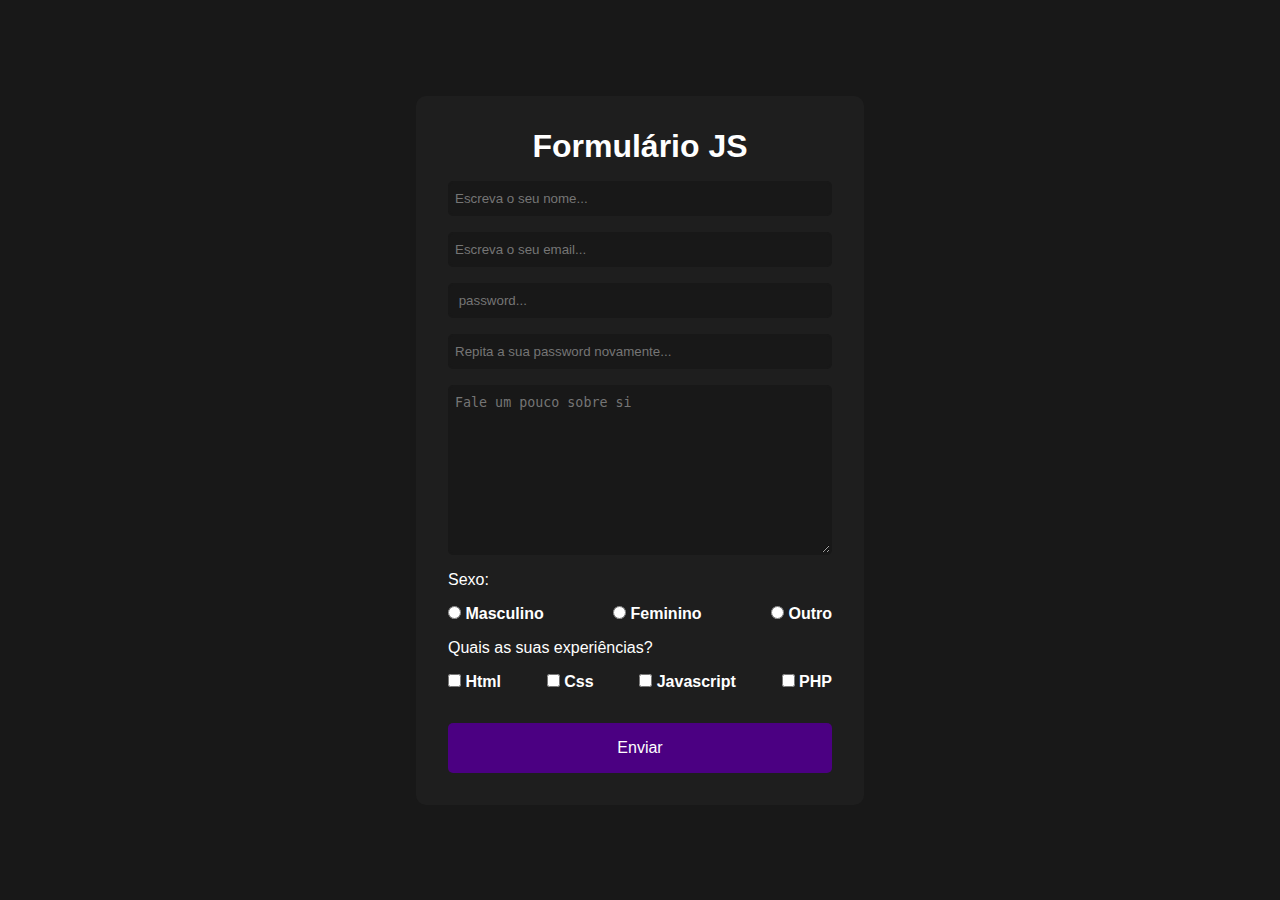
<file: formulariojs/index.html>
<!DOCTYPE html>
<html lang="pt">
<head>
    <meta charset="UTF-8">
    <meta name="viewport" content="width=device-width, initial-scale=1.0">
    <title>Formulário JS</title>
    <link rel="stylesheet" href="style.css">


</head>

<body>
    <div class="content">

        <h1>Formulário JS</h1>

        <form id="form">
            <div>
                <input type="text" placeholder="Escreva o seu nome..." class="inputs required" oninput="nameValidate()">
                <span class="span-required">Nome deve ter no mínimo 3 e máximo 15 caracteres</span>
            </div>

            <div>
                <input type="email" placeholder="Escreva o seu email..." class="inputs required" oninput="emailValidate()">
                <span class="span-required">Digite um email válido</span>
            </div>

             <div>
                <input type="password" placeholder=" password..." class="inputs required" oninput="mainPassWordValidate()">
                <span class="span-required">Escreva uma password com mínimo de 8 caracteres</span>
            </div>

             <div>
                <input type="password" placeholder="Repita a sua password novamente..." class="inputs required" oninput="comparePassWord()">
                <span class="span-required">A password deve ser compatível</span>
            </div>
            <textarea class="inputs" name="descricao" id="descricao" cols="25" rows="10" placeholder="Fale um pouco sobre si"></textarea>


            <p>Sexo:</p>
            <div class="box-select">
                <div>
                    <input type="radio" id="m" value="m" name="sexo">
                    <label for="m">Masculino</label>
                </div>

                <div>
                    <input type="radio" id="f" value="f" name="sexo">
                    <label for="f">Feminino</label>
                </div>

                <div>
                    <input type="radio" id="o" value="o" name="sexo">
                    <label for="o">Outro</label>
                </div>
            </div>

            <p>Quais as suas experiências?</p>
             <div class="box-select">

                <div>
                    <input type="checkbox" id="html" value="html" name="experiencias">
                    <label for="html">Html</label>
                </div>

                <div>
                    <input type="checkbox" id="css" value="css" name="experiencias">
                    <label for="css">Css</label>
                </div>

                <div>
                    <input type="checkbox" id="js" value="js" name="experiencias">
                    <label for="js">Javascript</label>
                </div>

                <div>
                    <input type="checkbox" id="php" value="php" name="experiencias">
                    <label for="php">PHP</label>
                </div>
            </div>
            <button type="submit">Enviar</button>
        </form>
    </div>  

     <script type="text/Javascript">

    var form = document.getElementById('form'); //busca a id form do formulário
    var campos = document.querySelectorAll('.required'); //Vai buscar todos os elementos com a classe required
    var spans = document.querySelectorAll('.span-required');
    var emailRegex = /^[^\s@]+@[^\s@]+\.[^\s@]+$/;

    form.addEventListener ('submit', (event) => {
        event.preventDefault();
        nameValidate();
        emailValidate();
        mainPassWordValidate();
        comparePassWord();
    });
    
    //Validação para Nome

     function setError(index) {
        campos[index].style.border = '2px solid #e63636' //Borda vermelha quando o utilizador nao cumpre os rquisitos
        spans[index].style.display = 'block';
    }

    function removeError (index) {
        campos[index].style.border = '';
        spans[index].style.display = 'none';
    }


    function nameValidate() {
        if (campos[0].value.length < 4 || campos[0].value.length > 15 ) {
            setError(0);
        } else {
            removeError(0);
        }
    }

       //Validação para Email

    function emailValidate() {
        if (!emailRegex.test(campos[1].value))
    {
        setError(1);
    } 
    else {
        removeError(1);
    }
    
}

    //Validação para Password

    function mainPassWordValidate() {
        if (campos[2].value.length < 8) {
            setError(2);
        } 
        else {
            removeError(2);
            comparePassWord();
        }
    }

    function comparePassWord() {
        if (campos[2].value == campos[3].value && campos[3].value.length >= 8) {
                removeError(3);
            }
            else 
            {
                setError(3);
            }
        }
    


   
    </script>
    

</body>
</html>
</file>
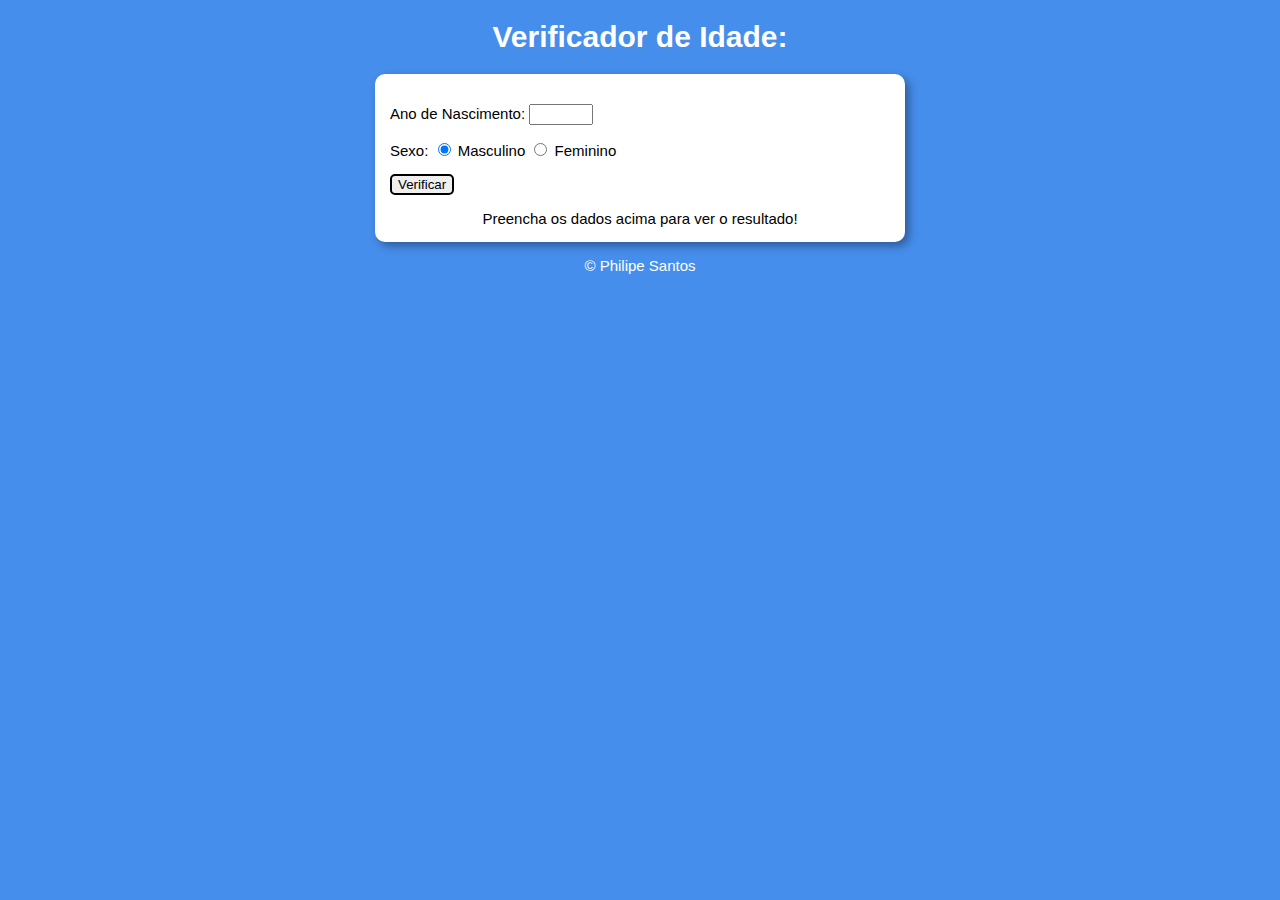
<file: Verificador_idade/index.html>
<!DOCTYPE html>
<html lang="pt">
<head>
    <meta charset="UTF-8">
    <meta name="viewport" content="width=device-width, initial-scale=1.0">
    <title>Verificador de Idade</title>
    <link rel="stylesheet" href="estilo.css">
</head>
<body>
    <header>
        <h1>Verificador de Idade:</h1>
    </header>

    <section>
        <div>
            <p> Ano de Nascimento: 
                <input type="number" name="txtano" id="txtano" min="1" max="100">
            </p>

            <p> Sexo:
                <input type="radio" name="radsex" id="mas" checked>
                <label for="mas">Masculino</label>

                <input type="radio" name="radsex" id="fem">
                <label for="fem">Feminino</label>
            </p>

            <p>
                <input id="botao" type="button" value="Verificar" onclick="verificar()">
            </p>
        </div>

        <div id="res" style="text-align: center;">
            Preencha os dados acima para ver o resultado!
        </div>

    </section>

    <footer>
        <p>&copy; Philipe Santos</p>
    </footer>

    <script src="script.js"></script>
</body>
</html>
</file>
<file: formulariojs/style.css>
:root { /* Variáveis de cor   */
    --color-white: #fff;
    --color-red: #e63636;
    --color-dark1: #181818;
    --color-dark2: #1e1e1e;
    --color-purple1: #9333FF;
    --color-purple2: indigo;
}

* {
    margin: 0;
    padding: 0;
}

body {
    font-family: Arial, Helvetica, sans-serif;
    background-color: var(--color-dark1);
    color: var(--color-white);
    display: flex;
    justify-content: center;
    align-items: center;
    height: 100vh;

}

.content {
    background-color: var(--color-dark2);
    padding: 32px;
    border-radius: 10px;
    min-width: 30%;
    overflow: auto;
}

h1 {
    margin-bottom: 16px;
    text-align: center;
}

.content form {
    display: flex;
    flex-direction: column;
    gap: 16px; /*  espaço entre os campos*/
}

.span-required {
    font-size: 12px;
    margin: 2px 0 0 1px;
    color:  var(--color-red);
    display: none;
}

.inputs {
    padding: 8px 5px;
    outline: none;
    border-radius: 5px;
    background-color: var(--color-dark1);
    border: 2px solid var(--color-dark1);
    color: var(--color-white);
    width: 100%;
    box-sizing: border-box;
    transition: .3s; /* borda demora 0.3 s */
}

.inputs:focus {
    border-color: var(--color-purple1);

}

.box-select {
    display: flex;
    justify-content: space-between;
    font-weight: bold;
    gap: 16px;
}

button[type="submit"] {
    padding: 16px;
    font-size: 16px;
    outline: none;
    border: none;
    border-radius: 5px;
    margin-top: 16px;
    background-color: var(--color-purple2);
    color: var(--color-white);
    cursor: pointer;
    transition: .3s;
}

button[type="submit"]:hover {
    background-color: var(--color-purple1);
}

@media screen and (max-width: 576px) {
    .box-select {
        flex-direction: column;
        gap:5px;
    }
}
</file>
<file: Verificador_idade/estilo.css>
body {
    background: rgb(70, 142, 236);
    font: normal 15px Arial;
}

header {
    color: white;
    text-align: center;
}

section {
    background: white;
    border-radius: 10px;
    padding: 15px;
    width: 500px;
    margin: auto;
    box-shadow: 4px 4px 10px rgba(0, 0, 0, 0.363);

}

#botao {
    border-radius: 5px;
    border: 2px solid black;
}

footer {
    color: white;
    text-align: center;
    font-style: ita;
}
</file>
